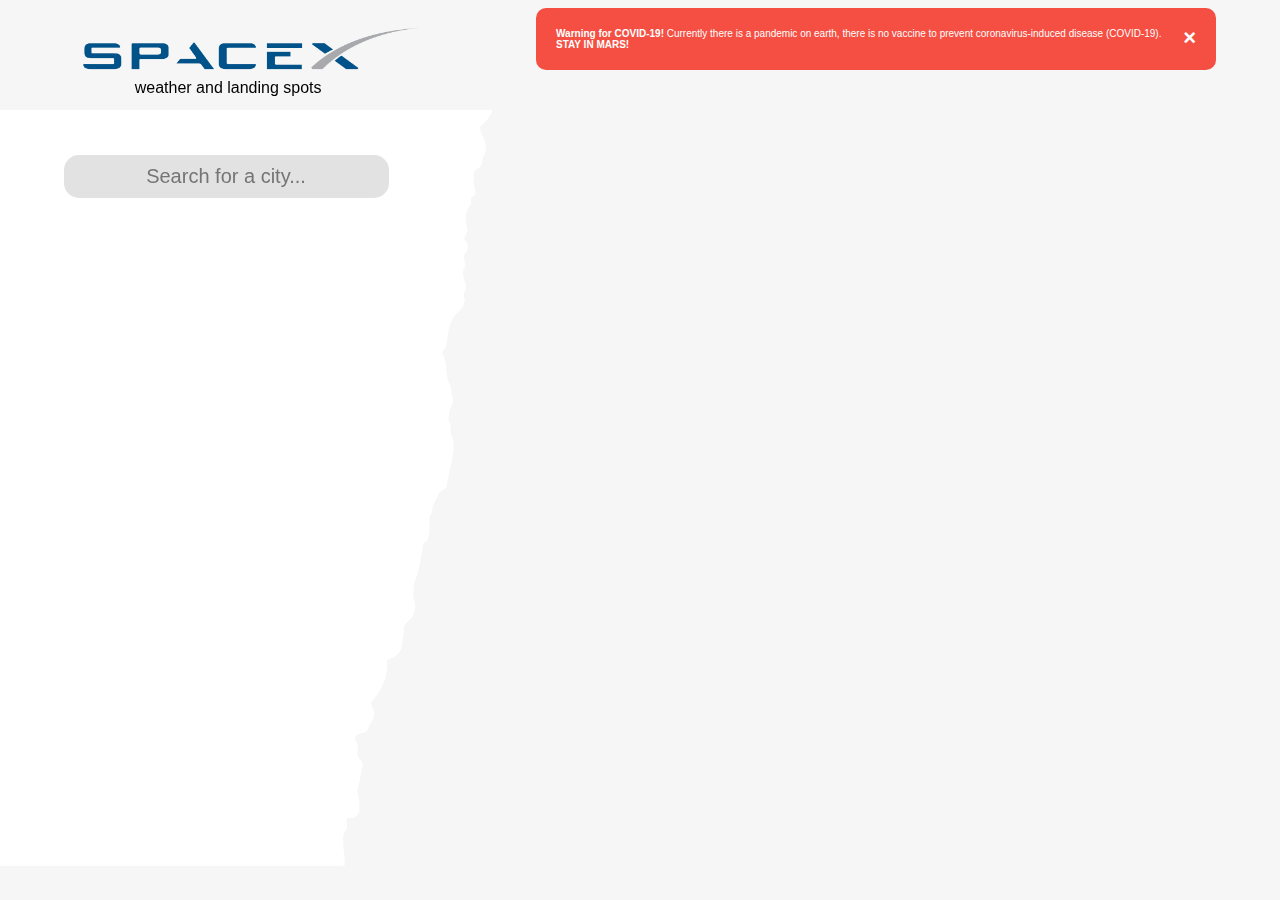
<file: index.html>
<!DOCTYPE html>
<html>
<head>
	<meta charset="UTF-8"/>
	<meta name="viewport" content="width=device-width, initial-scale=1.0"/>
	<meta http-equiv="x-UA-Compatible" content="ie=edge">
	<title>Weather</title>
	<link rel="stylesheet" type="text/css" href="css/challenge3.css"/>
<script src='https://api.mapbox.com/mapbox.js/v3.2.1/mapbox.js'></script>
<link href='https://api.mapbox.com/mapbox.js/v3.2.1/mapbox.css' rel='stylesheet' />
</head>

<body>
<div class="weer">
	<!-- Dit is het code voor het WEER -->
	<main>
		<!-- BOVEN -->
		<header>
			<div class="logo"> 
				<br/>
				<br/>
				<br/>
				<div class="slogan"><h8 style="margin-left: -40px;"> weather and landing spots    </h8>
			</div>
			</div>
			
			
			<input type="text" oninput='geocodeThis()' autocomplete="off" class="search-box" id="search-box" placeholder="Search for a city..." />			
		</header>
		
		<!-- MIDDEN -->
		<div class="midden"> 
			<section class="location">
				<div class="city">  </div>
				<div class="date"></div>
			</section>
			
				<div class="current">
				<div class="temp"><span></span></div>
				<div class="weather"></div>
				<div class="hi-low"></div>
			</div>
		</div>
	</main>
	
	
</div>	
		
<!-- Dit is het code voor de oude MAP-->

<!-- <div id="map" ></div> -->
<!-- <div id="geocoder" class="geocoder"></div> -->
<!-- <script src="https://api.mapbox.com/mapbox-gl-js/plugins/mapbox-gl-geocoder/v4.4.2/mapbox-gl-geocoder.min.js"></script> -->
		<!-- <link -->
		<!-- rel="stylesheet" -->
		<!-- href="https://api.mapbox.com/mapbox-gl-js/plugins/mapbox-gl-geocoder/v4.4.2/mapbox-gl-geocoder.css" -->
		<!-- type="text/css" -->
		<!-- /> -->

<!-- Dit is het code voor de nieuwe MAP-->

<div id="mapbox" ></div>

 <div class="alert">
  <span class="closebtn" onclick="this.parentElement.style.display='none';">&times;</span> 
  <strong>Warning for COVID-19! </strong> Currently there is a pandemic on earth, there is no vaccine to prevent coronavirus-induced disease (COVID-19).
  </br><b>STAY IN MARS!</b>
</div> 
  
  
	

<script src="js/main.js"></script>
</body>

</html>
</file>
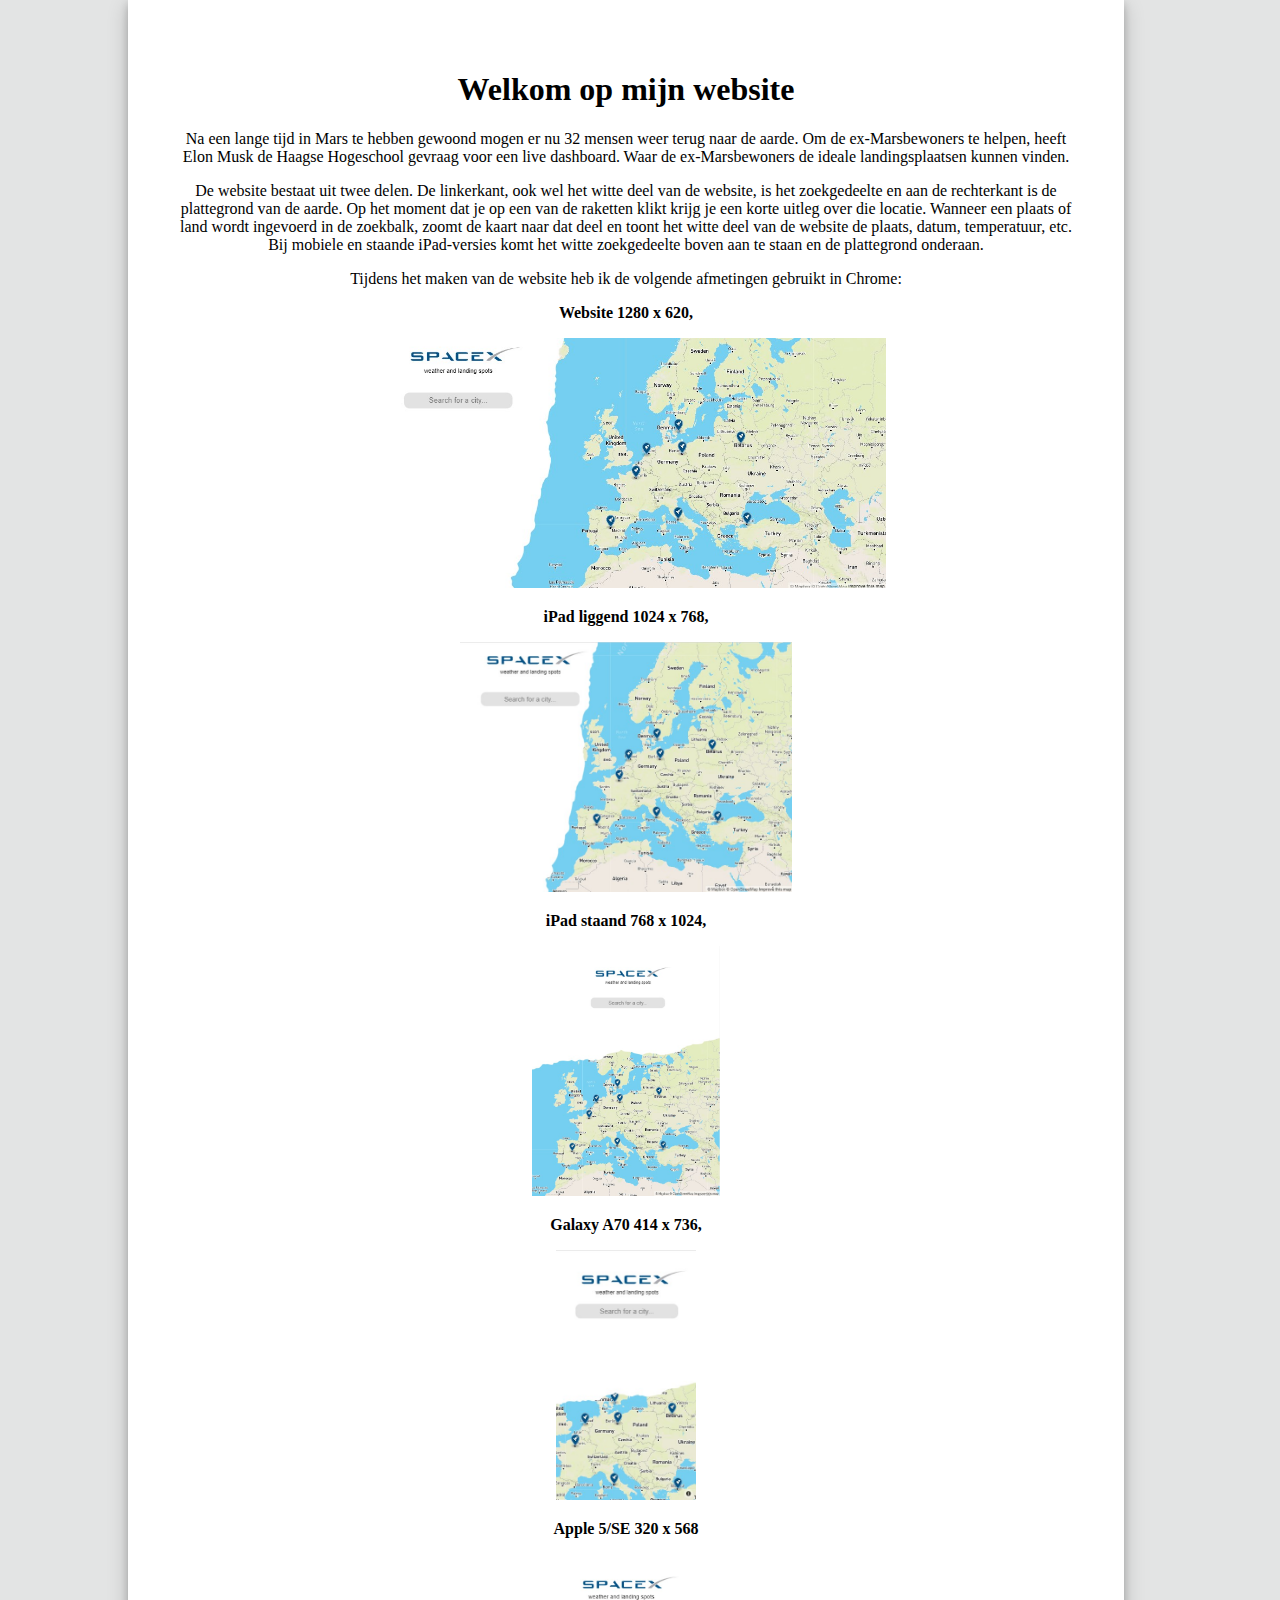
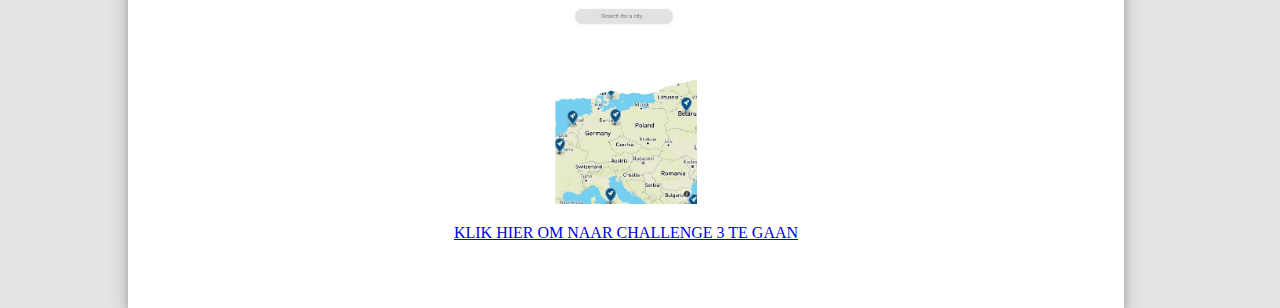
<file: README.html>
<!DOCTYPE html>
<html>
<body style="width: 70%;margin: auto;background: #e3e4e4;font-family: cursive;">
  
  <container style="
    margin: 0% 0% 0% -5%;
    background: white;
    box-shadow: 0 4px 8px 0 rgba(0, 0, 0, 0.2), 0 6px 20px 0 rgba(0, 0, 0, 0.19);
    position: absolute;
    width: 70%;
    padding: 50px;
"
             >

<center> <h1>Welkom op mijn website</h1>
<p>
 Na een lange tijd in Mars te hebben gewoond mogen er nu 32 mensen weer terug naar de aarde. Om de ex-Marsbewoners te helpen, heeft Elon Musk de Haagse Hogeschool gevraag voor een live dashboard. Waar de ex-Marsbewoners de ideale landingsplaatsen kunnen vinden.
</p>
<p>
De website bestaat uit twee delen. De linkerkant, ook wel het witte deel van de website, is het zoekgedeelte en aan de rechterkant is de plattegrond van de aarde. Op het moment dat je op een van de raketten klikt krijg je een korte uitleg over die locatie. Wanneer een plaats of land wordt ingevoerd in de zoekbalk, zoomt de kaart naar dat deel en toont het witte deel van de website de plaats, datum, temperatuur, etc. Bij mobiele en staande iPad-versies komt het witte zoekgedeelte boven aan te staan en de plattegrond onderaan.
</p>
  <p>
Tijdens het maken van de website heb ik de volgende afmetingen gebruikt in Chrome:
</p>

<p><b>
  Website 1280 x 620,
</b> </p>

<img src="img/1280x620.jpg" height="250px";
border: 4px solid #BCBCBC;
border-radius: 5px;">
<br/>
<p><b>
  iPad liggend 1024 x 768,
</b> </p>
<img src="img/1024x768.jpg" height="250px">
<br/>
<p><b>
  iPad staand 768 x 1024,
</b></p>
                                          

<img src="img/768x1024.jpg" height="250px">
<br/>
<p><b>
  Galaxy A70 414 x 736,
</b></p>


<img src="img/414x736.jpg" height="250px">
<br/>
<p><b>
  Apple 5/SE 320 x 568
</b></p>

<img src="img/320x568.jpg" height="250px">

<br/>
<p><a href="https://elmas04.github.io/17105226-CMD-XT2-challenge3/"> KLIK HIER OM NAAR CHALLENGE 3 TE GAAN </a></p>
</center>
   </container>                                                                  
</body>
</html>
</file>
<file: css/challenge3.css>
#container{
    height:100%;
	
	
}

.logo{
	background-size: 100%;
	background-image:url(../img/logo.png);
	height: 100px;
    margin-left: 15px;
    background-repeat: no-repeat;
	width: 115%;
}
body {
	font-family: 'montserrat', sans-serif;
	background-color: #f6f6f6;
	background-size: cover;
	background-position: top center;

}

/* Dit is het code voor het WEER */
.weer {
    height: 100%;
    width: 40%;
    position: fixed;
    top: 0;
    bottom: 0;
    left: -70px;
}


header input {
	margin-top: 10%;
	width: 100%;
    padding: 10px 15px;
    border: none;
    outline: none;
	border-radius: 15px;
    background-color: #e2e2e2;
    color: #ABA6AA;
    font-size: 20px;
    font-weight: 300;
    transition: 0.2s ease-out;
	text-align: center;
}


main {
    width: 100%;
	height: 100%;
    z-index:1;
    padding: 25px 25px 50px;
    display: flex;
    flex-direction: column;
    align-items: center;
    text-align: center;
	
	background-repeat: no-repeat;
    background-position: center;
    background-size: 100%;
	background-image:url(../img/verticaal.png);
	/* border-radius: 0px 0px 0px 15px; */
}

.midden{
	margin-top:5%;
	margin-left: 6%;
}

.location .city {
	color: #363636;
	font-size: 25px;
	font-weight: 500;
	margin-bottom: 5px;
}

.location .date {
	color: #363636;
	font-size: 15px;
}

.current .temp {
	color: #363636;
	font-size: 75px;
	font-weight: 900;
	margin: 5px 0px;
	text-shadow: 2px 2px 4px #000000;
}

.current .temp span {
	font-weight: 500;
}

.current .weather {
color: #363636;
    font-size: 25px;
    font-weight: 500;
    margin-bottom: 5px;
	}

.current .hi-low {
	color: #363636;
	font-size: 15px;
}

/* Dit is het code voor de MAP */

	#mapbox { 
	position: absolute; 
	top: 0; 
	bottom: 0; 
	width: 75%; 
	right:0; 
	z-index: -1;
	}

    .geocoder {
      position: absolute;
    width: 50%;
    left: 40%;
    top: 55px;
    }
    .mapboxgl-ctrl-geocoder {
        min-width: 50%;
    }


.alert {
padding: 20px;
    background-color: #f44336f0;
    color: white;
    border-radius: 10px;
    right: 5%;
    width: 50%;
    position: absolute;
	  visibility: visible;
	  font-size:10px;



    animation-name: opacityOff;
    animation-duration: 6000ms;
    animation-delay: 15.7s;
    animation-fill-mode: forwards;
    animation-iteration-count: 1;
}
@keyframes opacityOff {
    0% {
        opacity: 1;
    }
    100% {
        opacity: 0;
    }
}

.closebtn {
  margin-left: 15px;
  color: white;
  font-weight: bold;
  float: right;
  font-size: 22px;
  line-height: 20px;
  cursor: pointer;
  transition: 0.3s;
  
}

.closebtn:hover {
  color: black;
}




/* MEDIA QUERIES */

/* iPad liggend - 1024x768 */
@media only screen and (max-width : 1024px){
main{ 
	background-position: right;
    background-size: 150%;
	margin-left:10%;
}

.alert{
	right: 5%;
    width: 45%;
}

}


/* iPad staand - 768x1024 */
@media only screen and (max-width : 768px){
.weer{
	width: 100%;
}

header{
	margin-top: 7%;
	
}

main {
	width: 110%;
    height: 45%;
    margin: auto;
    background-position: bottom;
    background-size: 100%;
    background-image: url(../img/horizontaal.png);
	
}

.alert {
    position: inherit;
    margin: auto;
    width: 80%;
}

#mapbox{
	width: 100%;
    height: 70%;
	top: auto;
}

.midden{
	width:100%;
	margin-left: 10%;
}

.location{
	width: 100%;
    margin-left: -25%;
}

.current .temp{
	margin-top: -10%;
}

.current .weather{
	margin-top: -9%;
    margin-left: 40%;
}

.current .hi-low{
    margin-left: 40%;
}









}

/* telefoon SAMSUNG A70 - 414x736*/
@media only screen and (max-width : 414px){
main {
    height: 55%;

}

header{
	margin-left: 5%;
}

#mapbox {
    height: 55%;
}

header input {
    margin-top: 0%;
}

.location {
    margin-left: 0;
    color: black;
}

.midden {
    margin-top: 5%;
}

.location .city {
	font-size: 20px;
	color: black;
}

.location .date {
	font-size: 10px;
	color: black;
}

.current .temp {
 margin-top: -2%;
	font-size: 60px;
	color: black;


}


.current .weather {
	margin-top: -2%;
    margin-left: 0;
    font-size: 20px;
	color: black;


	}

.current .hi-low {
	margin-left: 0;
	font-size: 10px;
	color: black;
}



}

/* telefoon IPHONE 5/SE 320x568*/
@media only screen and (max-width : 320px){
header input {
    margin-top: 0%;
    font-size: 80%;
	
}

.slogan{
	font-size: 80%;
    margin-top: -7%;
}

.location .city {
	font-size: 15px;


}

.location .date {
	font-size: 10px;
}

.current .temp {
 margin-top: -2%;
	font-size: 50px;


}


.current .weather {
	margin-top: -2%;
    margin-left: 0;
    font-size: 15px;


	}

.current .hi-low {
	margin-left: 0;
	font-size: 10px;
}

.midden {
    margin-left: 15%;
    margin-top: 5%;
}


.logo {
    height: 75px;
}


main {
    height: 50%;
}





}
</file>
